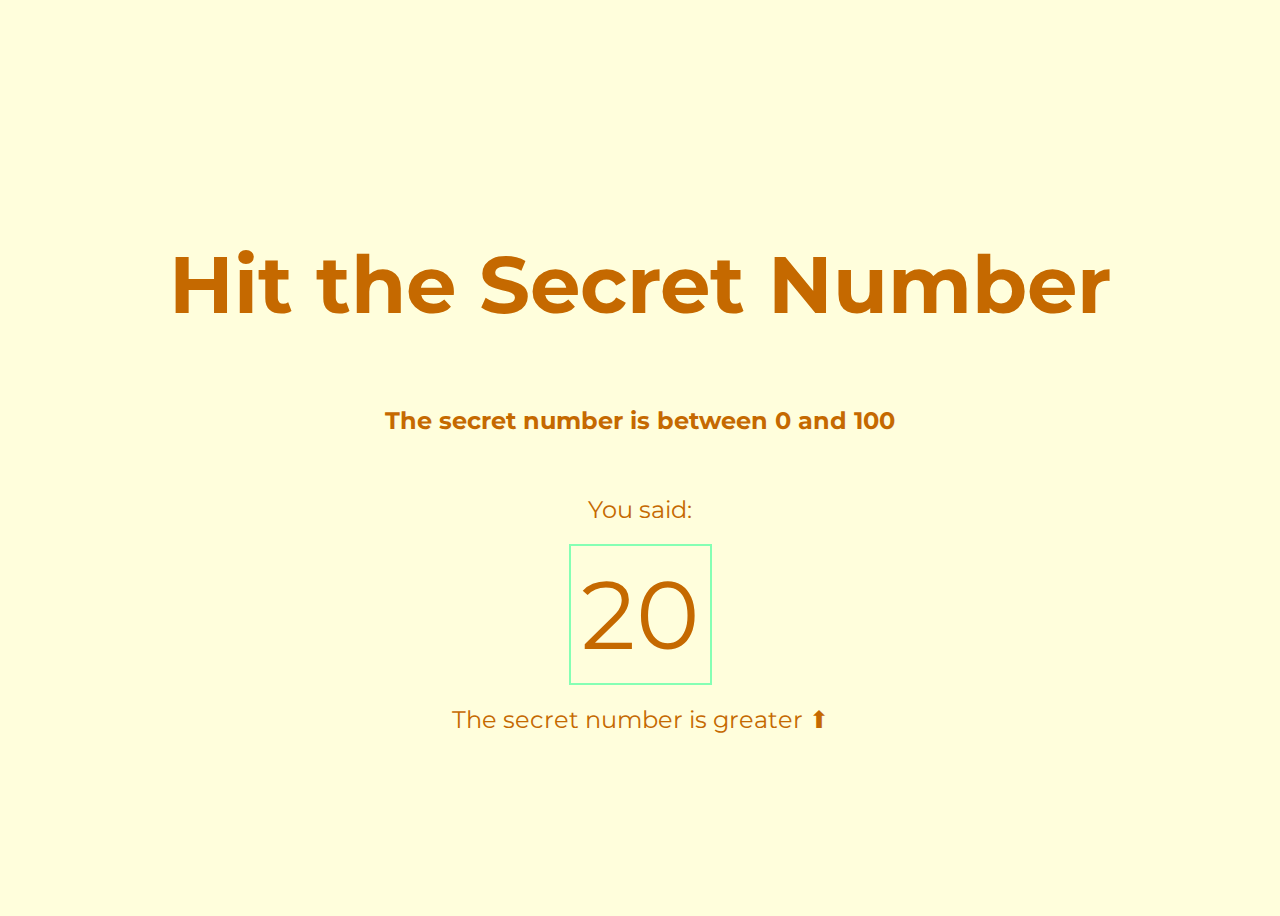
<file: 01 - Aplicando Estilos no JavaScript/index.html>
<!DOCTYPE html>
<html lang="en">
<head>
    <meta charset="UTF-8">
    <meta http-equiv="X-UA-Compatible" content="IE=edge">
    <meta name="viewport" content="width=device-width, initial-scale=1.0">
    
    <title>Secret Number</title>

    <link rel="stylesheet" href="assets/css/style.css">
</head>
<body>
    <h1>Hit the Secret Number</h1>

    <h2>The secret number is between <span id="min-value">0</span> and <span id="max-value">100</span></h2>

    <div id="kick" class="message">
        <div>You said:</div>
        <span class="box">20</span>

        <div>The secret number is greater &#x2B06;</div>
    </div>
</body>
</html>
</file>
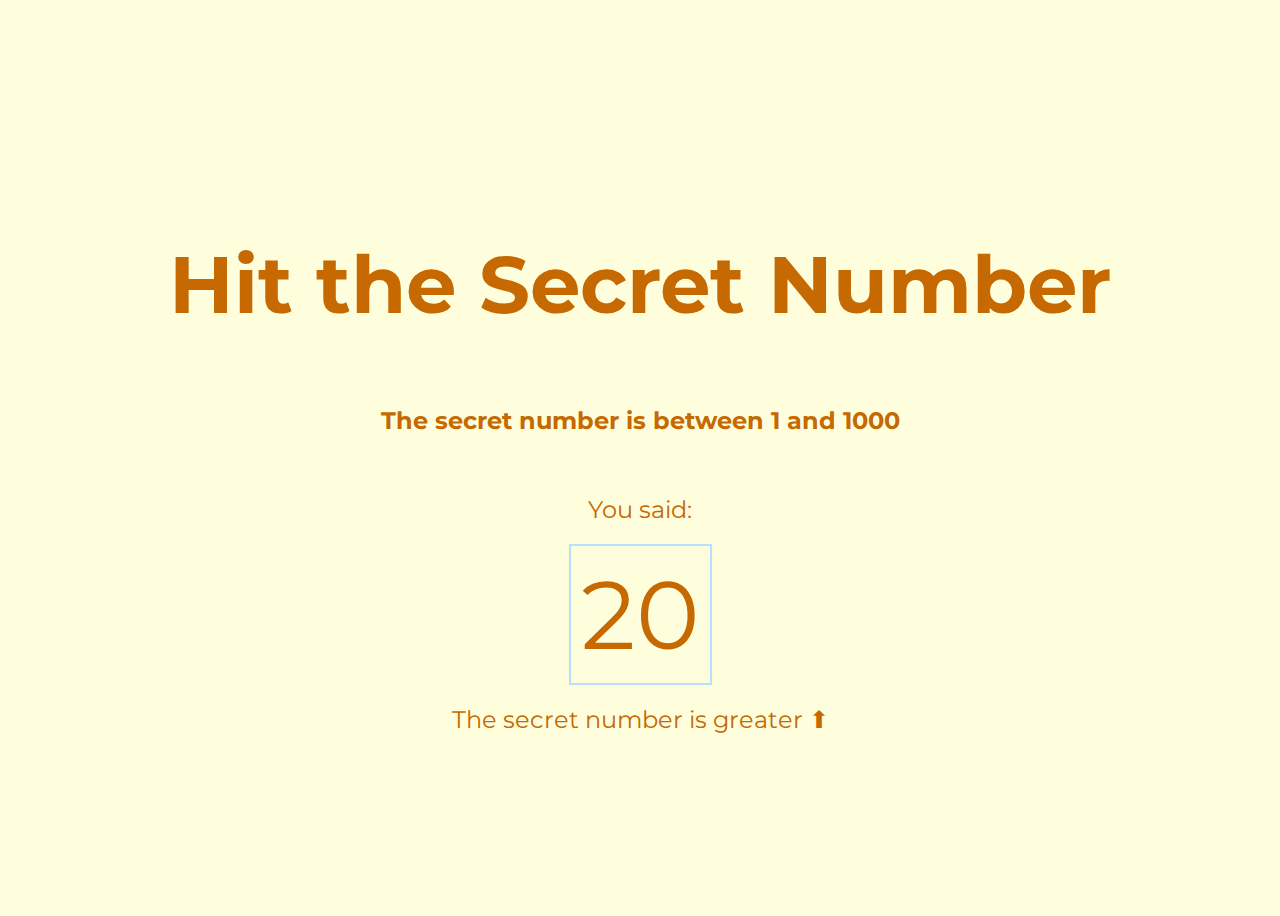
<file: 02 - Aplicando a Função Math.random/index.html>
<!DOCTYPE html>
<html lang="en">
<head>
    <meta charset="UTF-8">
    <meta http-equiv="X-UA-Compatible" content="IE=edge">
    <meta name="viewport" content="width=device-width, initial-scale=1.0">
    
    <title>Secret Number</title>

    <link rel="stylesheet" href="assets/css/style.css">
</head>
<body>
    <h1>Hit the Secret Number</h1>

    <h2>The secret number is between <span id="min-value">0</span> and <span id="max-value">100</span></h2>

    <div id="kick" class="message">
        <div>You said:</div>
        <span class="box">20</span>

        <div>The secret number is greater &#x2B06;</div>
    </div>

    <script src="assets/js/main.js"></script>
</body>
</html>
</file>
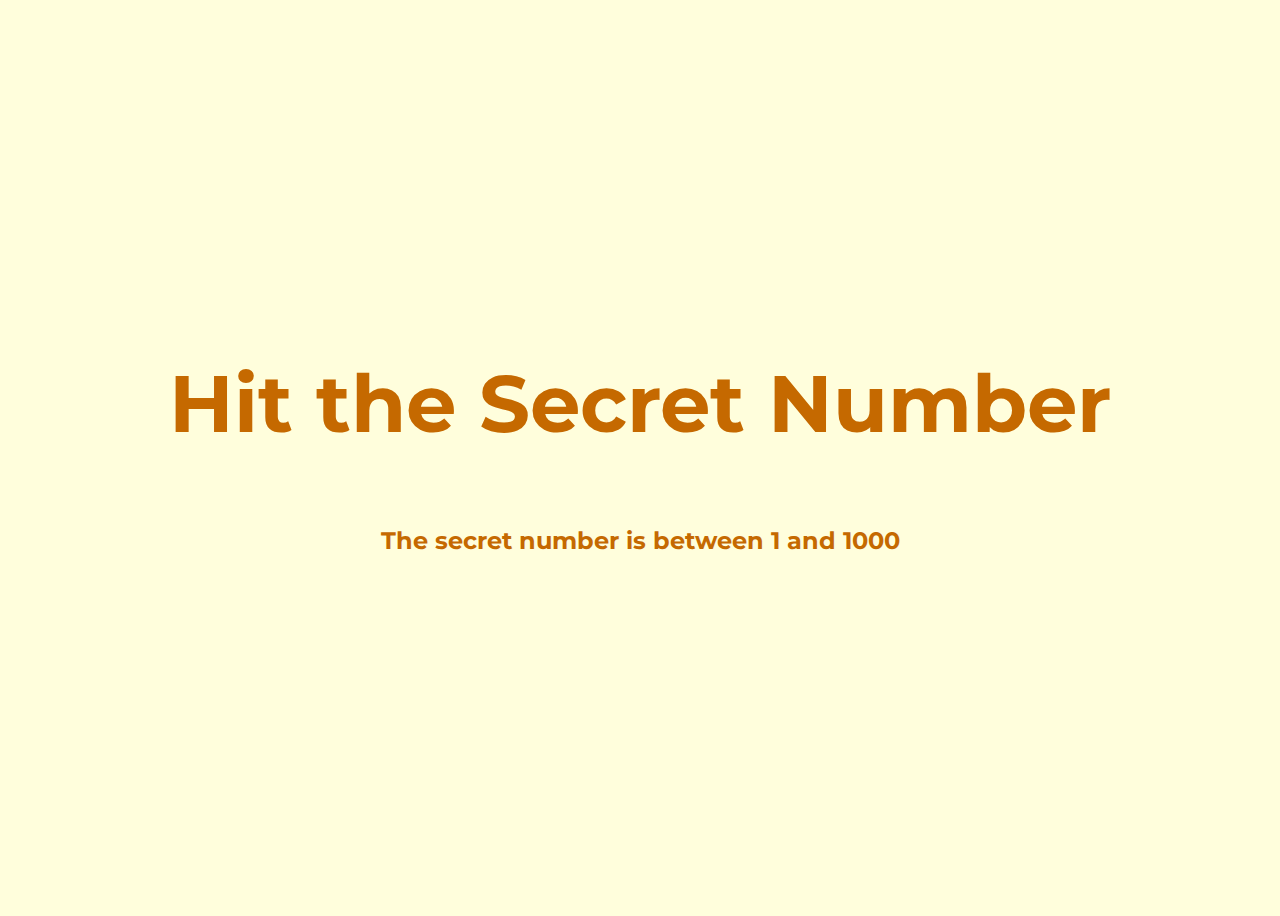
<file: 03 - Definindo a Voz com o Web Speech/index.html>
<!DOCTYPE html>
<html lang="en">
<head>
    <meta charset="UTF-8">
    <meta http-equiv="X-UA-Compatible" content="IE=edge">
    <meta name="viewport" content="width=device-width, initial-scale=1.0">
    
    <title>Secret Number</title>

    <link rel="stylesheet" href="assets/css/style.css">
</head>
<body>
    <h1>Hit the Secret Number</h1>

    <h2>The secret number is between <span id="min-value">0</span> and <span id="max-value">100</span></h2>

    <div id="kick" class="message">
        <!-- <div>You said:</div>
        <span class="box">20</span>

        <div>The secret number is greater &#x2B06;</div> -->
    </div>

    <script src="assets/js/main.js"></script>
    <script src="assets/js/web-speech.js"></script>
</body>
</html>
</file>
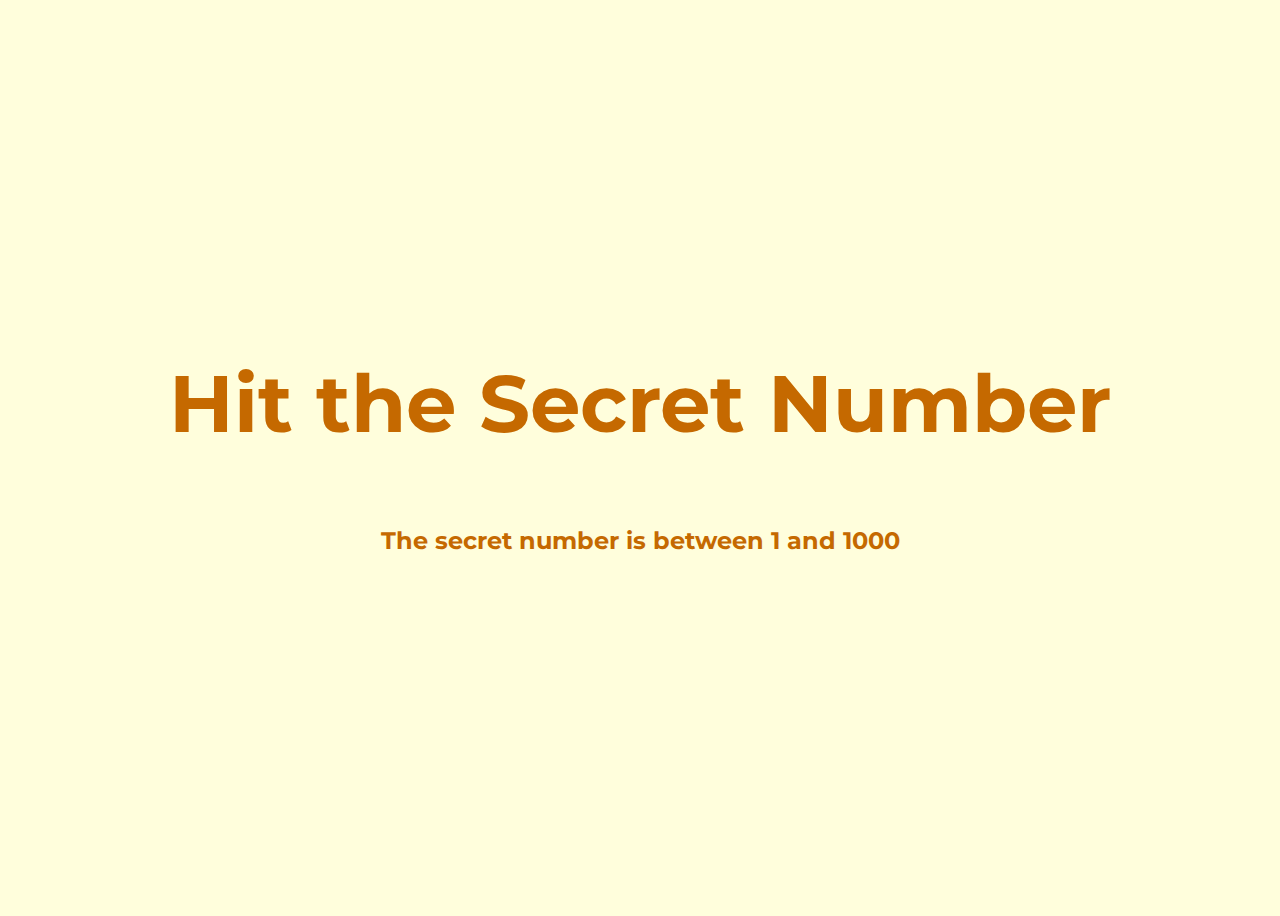
<file: 04 - Criando a Lógica do Jogo/index.html>
<!DOCTYPE html>
<html lang="en">
<head>
    <meta charset="UTF-8">
    <meta http-equiv="X-UA-Compatible" content="IE=edge">
    <meta name="viewport" content="width=device-width, initial-scale=1.0">
    
    <title>Secret Number</title>

    <link rel="stylesheet" href="assets/css/style.css">
</head>
<body>
    <h1>Hit the Secret Number</h1>

    <h2>The secret number is between <span id="min-value">0</span> and <span id="max-value">100</span></h2>

    <div id="kick" class="message">
        <!-- JavaScript Logic -->
    </div>

    <script src="assets/js/main.js"></script>
    <script src="assets/js/web-speech.js"></script>
</body>
</html>
</file>
<file: 01 - Aplicando Estilos no JavaScript/assets/css/style.css>
@import url('https://fonts.googleapis.com/css2?family=Montserrat:wght@100&display=swap');

:root {
    --main-font: 'Montserrat', sans-serif;
    --primary-color: #fffedc;
    --secundary-color: #c56900;
}

body {
    background-color: var(--primary-color);

    min-height: 100vh;

    display: flex;
    flex-direction: column;
    justify-content: center;
    align-items: center;

    color: var(--secundary-color);
    font-family: var(--main-font);
    text-align: center;
}

h1 {
    font-size: 5rem;
}

h3 {
    margin-top: 30px;

    font-size: 3rem;
}

.message {
    margin-top: 40px;

    font-size: 1.5em;
}

.box {
    display: inline-block;

    margin: 20px;
    border: 2px solid #85ffb4;
    padding: 10px;

    font-size: 4em;
}
</file>
<file: 02 - Aplicando a Função Math.random/assets/css/style.css>
@import url('https://fonts.googleapis.com/css2?family=Montserrat:wght@100&display=swap');

:root {
    --main-font: 'Montserrat', sans-serif;
    --primary-color: #fffedc;
    --secundary-color: #c56900;
}

body {
    background-color: var(--primary-color);

    min-height: 100vh;

    display: flex;
    flex-direction: column;
    justify-content: center;
    align-items: center;

    color: var(--secundary-color);
    font-family: var(--main-font);
    text-align: center;
}

h1 {
    font-size: 5rem;
}

h3 {
    margin-top: 30px;

    font-size: 3rem;
}

.message {
    margin-top: 40px;

    font-size: 1.5em;
}

.box {
    display: inline-block;

    margin: 20px;
    border: 2px solid #b7dfff;
    padding: 10px;

    font-size: 4em;
}
</file>
<file: 03 - Definindo a Voz com o Web Speech/assets/css/style.css>
@import url('https://fonts.googleapis.com/css2?family=Montserrat:wght@100&display=swap');

:root {
    --main-font: 'Montserrat', sans-serif;
    --primary-color: #fffedc;
    --secundary-color: #c56900;
}

body {
    background-color: var(--primary-color);

    min-height: 100vh;

    display: flex;
    flex-direction: column;
    justify-content: center;
    align-items: center;

    color: var(--secundary-color);
    font-family: var(--main-font);
    text-align: center;
}

h1 {
    font-size: 5rem;
}

h3 {
    margin-top: 30px;

    font-size: 3rem;
}

.message {
    margin-top: 40px;

    font-size: 1.5em;
}

.box {
    display: inline-block;

    margin: 20px;
    border: 2px solid #b7dfff;
    padding: 10px;

    font-size: 4em;
}
</file>
<file: 04 - Criando a Lógica do Jogo/assets/css/style.css>
@import url('https://fonts.googleapis.com/css2?family=Montserrat:wght@100&display=swap');

:root {
    --main-font: 'Montserrat', sans-serif;
    --primary-color: #fffedc;
    --secundary-color: #c56900;
}

body {
    background-color: var(--primary-color);

    min-height: 100vh;

    display: flex;
    flex-direction: column;
    justify-content: center;
    align-items: center;

    color: var(--secundary-color);
    font-family: var(--main-font);
    text-align: center;
}

h1 {
    font-size: 5rem;
}

h3 {
    margin-top: 30px;

    font-size: 3rem;
}

.message {
    margin-top: 40px;

    font-size: 1.5em;
}

.box {
    display: inline-block;

    margin: 20px;
    border: 2px solid #b7dfff;
    padding: 10px;

    font-size: 4em;
}
</file>
